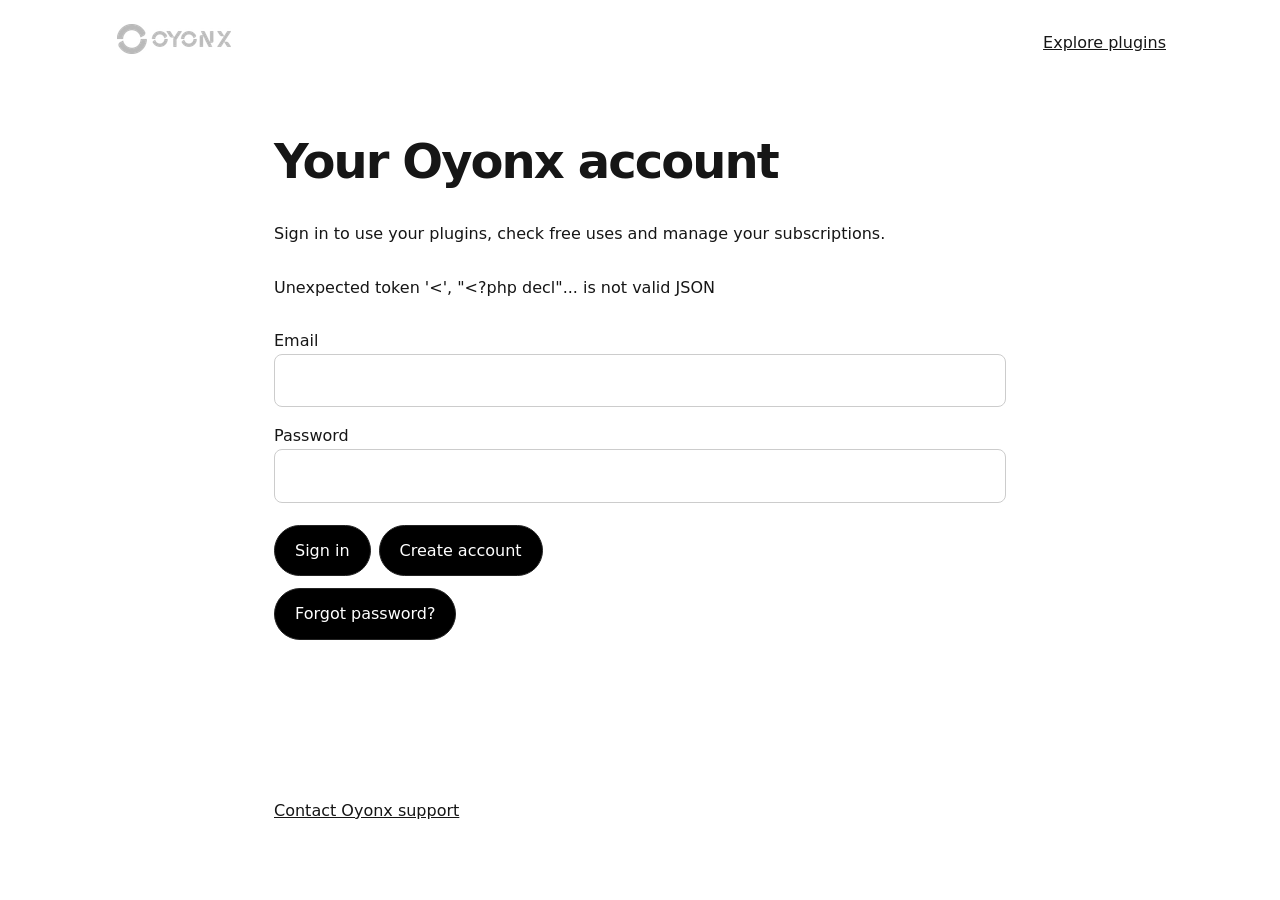
<file: account/index.html>
<!doctype html>
<html lang="en"><head><meta charset="utf-8"><meta name="viewport" content="width=device-width, initial-scale=1"><meta name="robots" content="noindex,follow"><meta name="referrer" content="no-referrer"><title>Your Oyonx account</title><link rel="stylesheet" href="/account/style.css"><script type="module" src="/account/app.js"></script></head>
<body><header><a href="/" aria-label="Oyonx home"><img src="/hero-logo.png" width="120" height="30" alt="Oyonx"></a><a href="/plugins">Explore plugins</a></header><main><h1>Your Oyonx account</h1><p>Sign in to use your plugins, check free uses and manage your subscriptions.</p><p id="message" role="status" aria-live="polite"></p><section id="auth"><form id="credentials"><label>Email<input name="email" type="email" autocomplete="email" required maxlength="254"></label><label>Password<input name="password" type="password" autocomplete="current-password" required minlength="12" maxlength="72"></label><button name="intent" value="login">Sign in</button><button name="intent" value="register">Create account</button></form><button id="forgot" type="button">Forgot password?</button></section><section id="email-action" hidden><form id="email-token"><p id="token-purpose"></p><label id="new-password-label" hidden>New password<input id="new-password" type="password" autocomplete="new-password" minlength="12" maxlength="72"></label><button>Continue</button></form></section><section id="dashboard" hidden><p id="identity"></p><div class="actions"><button id="resend">Resend verification</button><button id="portal">Manage billing</button><button id="logout">Sign out</button></div><h2>Your plugins</h2><div id="products"></div><h2>Plugin sign-in</h2><p>Generate an access token, then paste it into the sign-in screen in your updated Oyonx plugin. Keep it private. Tokens expire after 30 days.</p><button id="create-token">Generate plugin access token</button><button id="revoke-tokens">Revoke all plugin tokens</button><label id="token-label" hidden>Copy this token now<input id="plugin-token" readonly autocomplete="off"></label><h2>Subscriptions</h2><p>One plugin: $2/month or $24/year. Current seven bundle: $15/month or $180/year. Seven separate plans total $14/month; the bundle covers only the current seven products.</p><p>Five free uses per plugin per account. A subscription unlocks unlimited use of its included products during the paid period.</p><label>Plan<select id="product-plan"></select></label><label>Billing interval<select id="interval"><option value="month">Monthly</option><option value="year">Yearly</option></select></label><button id="checkout">Continue to secure checkout</button></section></main><footer><a href="mailto:info@oyonx.com">Contact Oyonx support</a></footer></body></html>
</file>
<file: account/style.css>
*{box-sizing:border-box}body{margin:0;color:#161616;background:#fff;font:16px/1.6 system-ui,sans-serif}header{display:flex;align-items:center;justify-content:space-between;padding:24px;max-width:1100px;margin:auto}main{max-width:780px;margin:48px auto;padding:0 24px 80px}h1{font-size:clamp(2rem,5vw,3rem);line-height:1.15;letter-spacing:-.04em}h2{margin-top:40px}label{display:block;margin:16px 0}input,select{display:block;width:100%;padding:13px;border:1px solid #ccc;border-radius:8px;font:inherit}button{cursor:pointer;padding:12px 20px;margin:6px 8px 6px 0;border:1px solid #222;border-radius:28px;background:#000;color:#fff;font:inherit}button:disabled{opacity:.5;cursor:wait}a{color:inherit}#message{padding:12px 0;min-height:44px}.product{padding:16px;border-bottom:1px solid #ddd}.actions{display:flex;flex-wrap:wrap}footer{max-width:780px;margin:auto;padding:24px}[hidden]{display:none!important}:focus-visible{outline:3px solid #777;outline-offset:3px}
</file>
